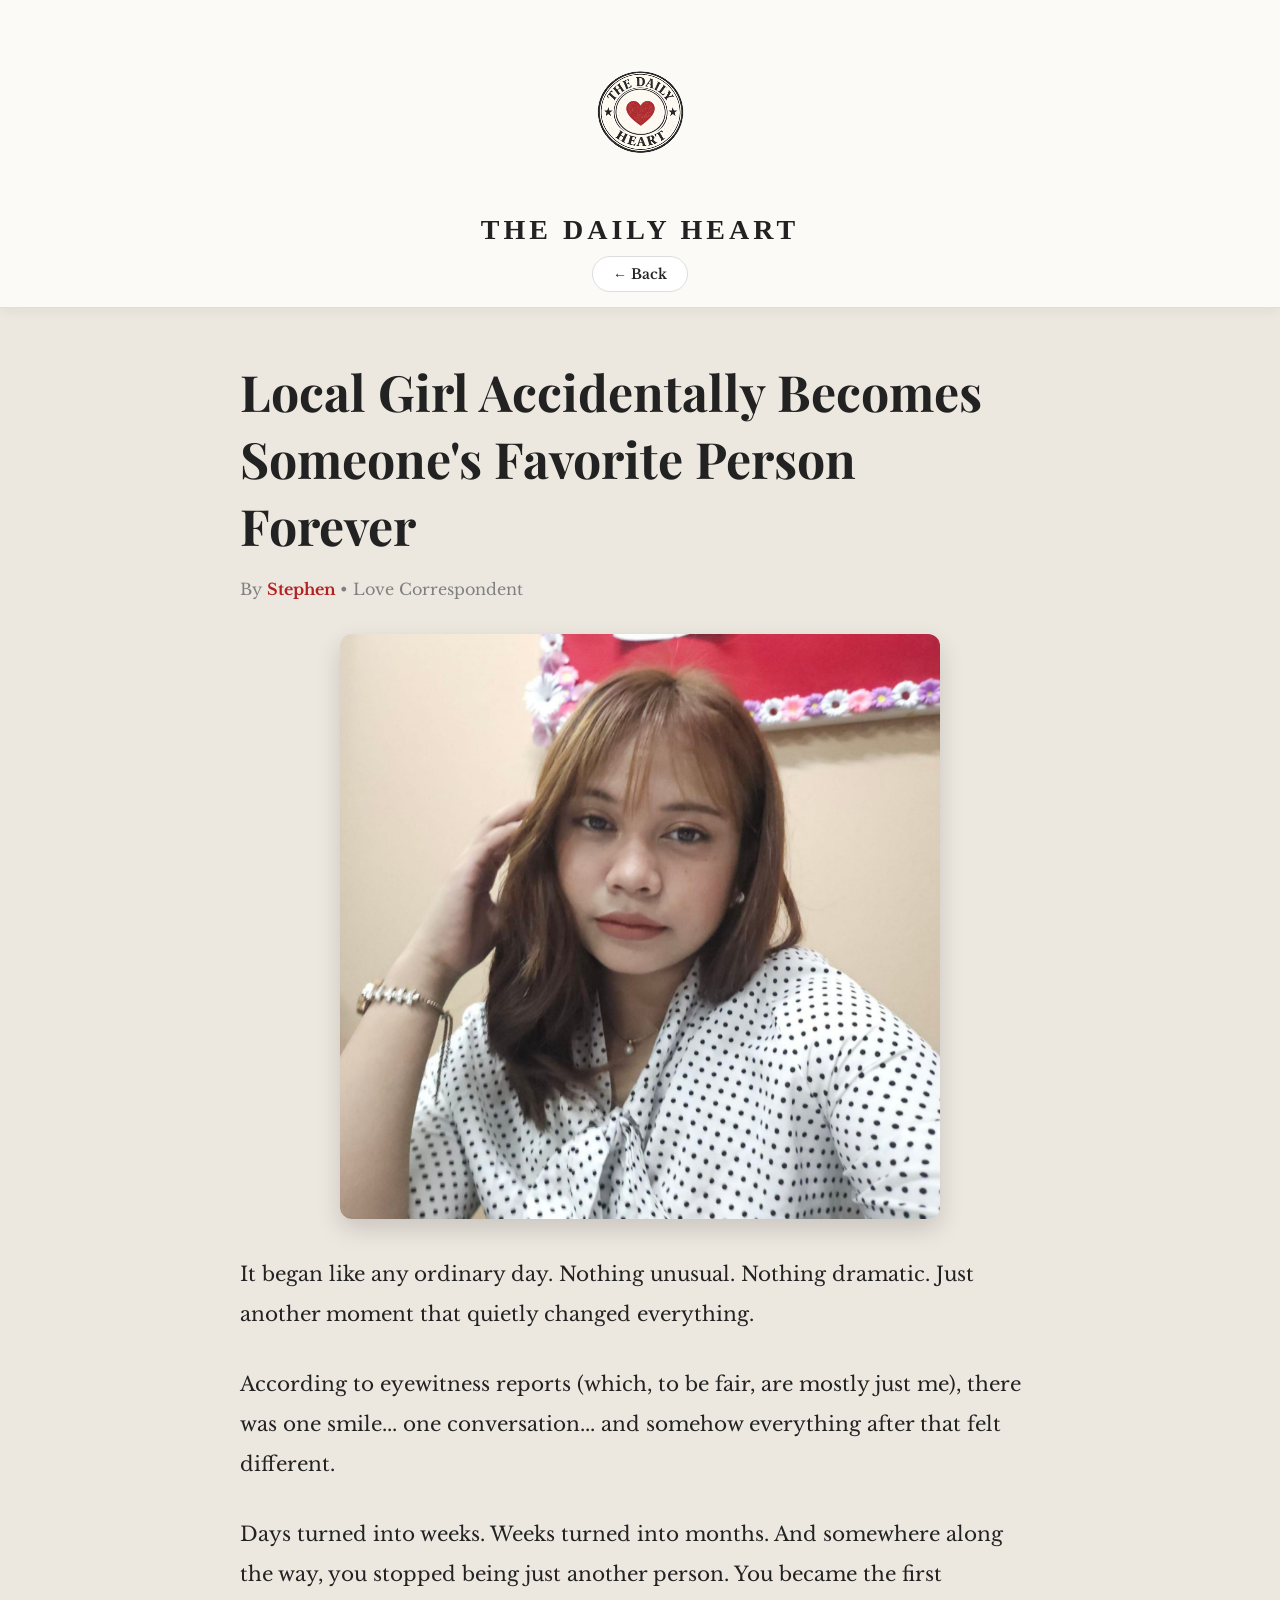
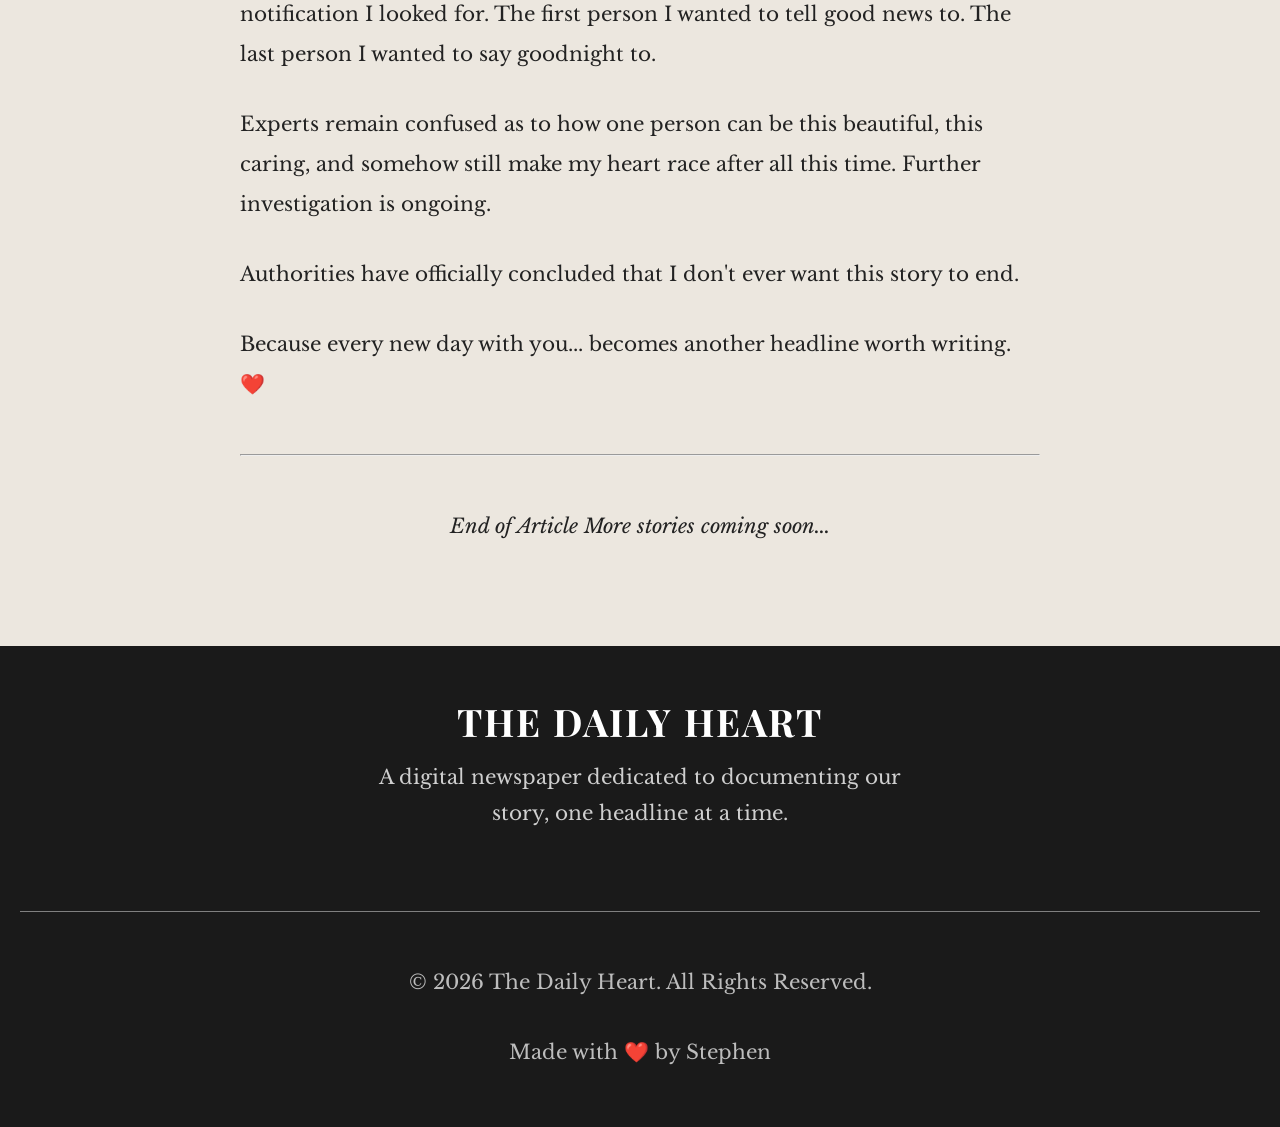
<file: article.html>
<!DOCTYPE html>
<html lang="en">
<head>

<meta charset="UTF-8">

<title>Breaking News</title>

<link rel="stylesheet" href="css/style.css">

<link href="https://fonts.googleapis.com/css2?family=Playfair+Display:wght@700;900&family=Libre+Baskerville&display=swap" rel="stylesheet">

</head>

<body class="article-page">

<header class="article-header">

    <a href="index.html" class="article-logo">
        <img src="images/logo.png" alt="The Daily Heart Logo">
    </a>

    <h1 class="site-title">THE DAILY HEART</h1>

    <a href="index.html" class="back-btn">
        ← Back
    </a>

</header>

<article>

<h2>
Local Girl Accidentally Becomes
Someone's Favorite Person Forever
</h2>

<div class="meta">
    By
    <a href="https://www.facebook.com/stephengodwin.delacruz/" target="_blank" class="author-link">
        Stephen
    </a>
    • Love Correspondent
</div>

<img src="images/article.jpg">

<p>

It began like any ordinary day.

Nothing unusual.

Nothing dramatic.

Just another moment that quietly changed everything.

</p>

<p>

According to eyewitness reports
(which, to be fair, are mostly just me),

there was one smile...

one conversation...

and somehow everything after that felt different.

</p>

<p>

Days turned into weeks.

Weeks turned into months.

And somewhere along the way,

you stopped being just another person.

You became the first notification I looked for.

The first person I wanted to tell good news to.

The last person I wanted to say goodnight to.

</p>

<p>

Experts remain confused as to how one person can be this beautiful,
this caring,
and somehow still make my heart race after all this time.

Further investigation is ongoing.

</p>

<p>

Authorities have officially concluded that
I don't ever want this story to end.

</p>

<p>

Because every new day with you...

becomes another headline worth writing.

❤️

</p>

<hr>

<p class="ending">

End of Article

More stories coming soon...

</p>

</article>
<footer>

    <div class="footer-content">

        <div class="footer-left">

            <h2>THE DAILY HEART</h2>

            <p>
                A digital newspaper dedicated to documenting our story,
                one headline at a time.
            </p>

        </div>

    </div>

    <hr style="height:1px;border:none;background:gray;width:100%;">

    <div class="footer-bottom">

        <p>© 2026 The Daily Heart. All Rights Reserved.</p>

        <p>Made with ❤️ by Stephen</p>

    </div>

</footer>

</body>
</html>
</file>
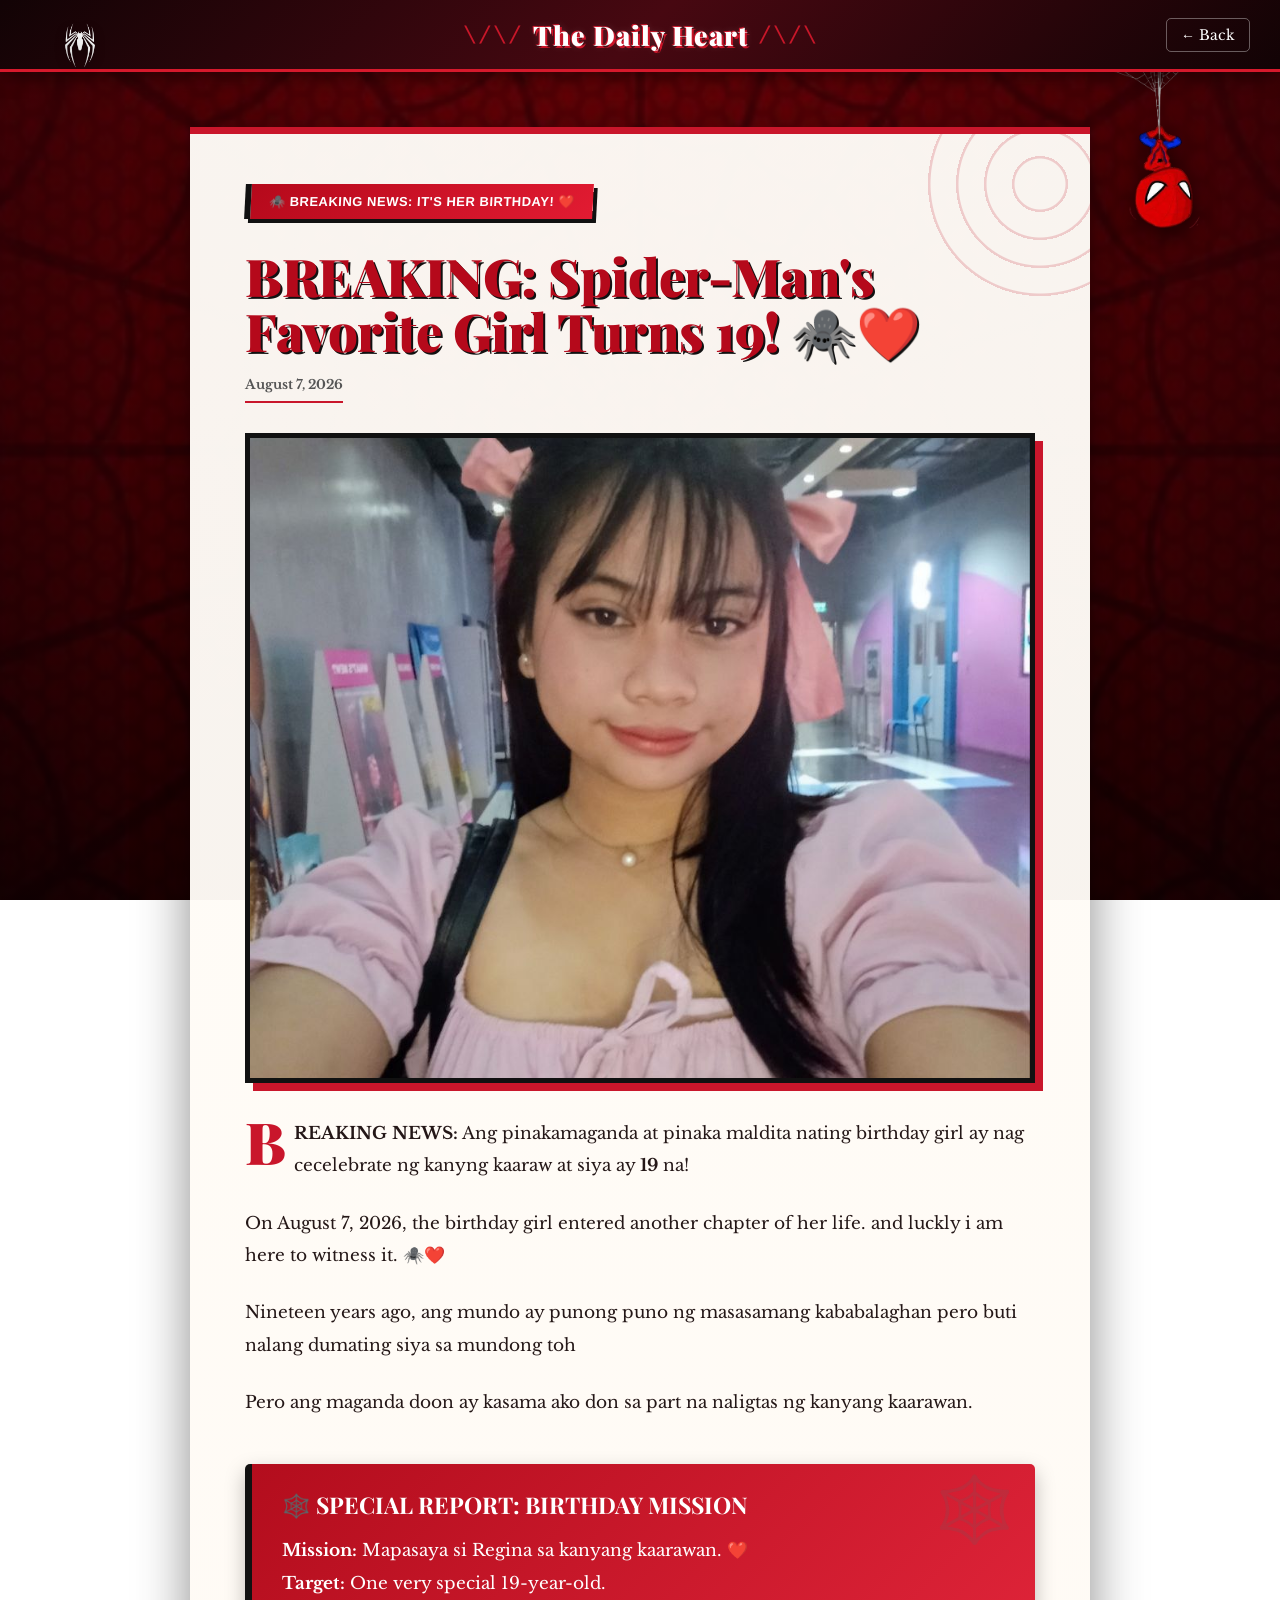
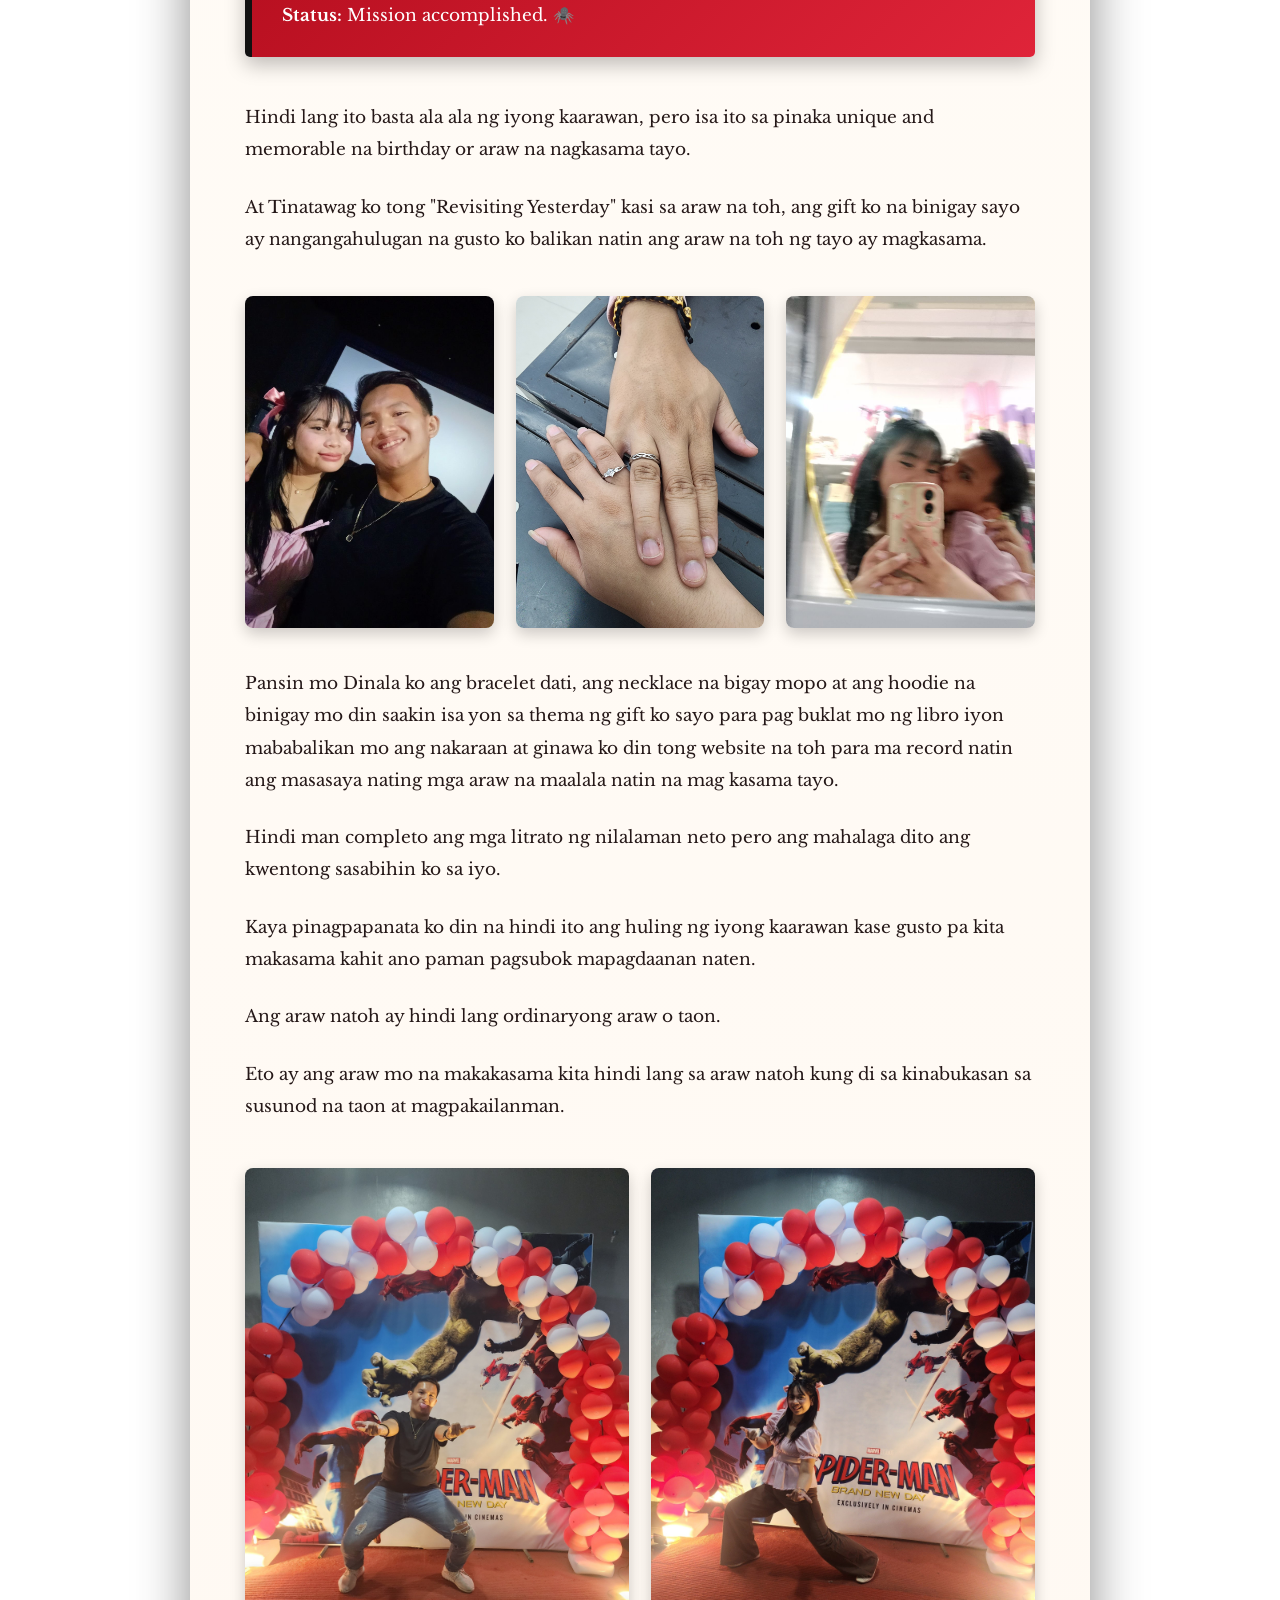
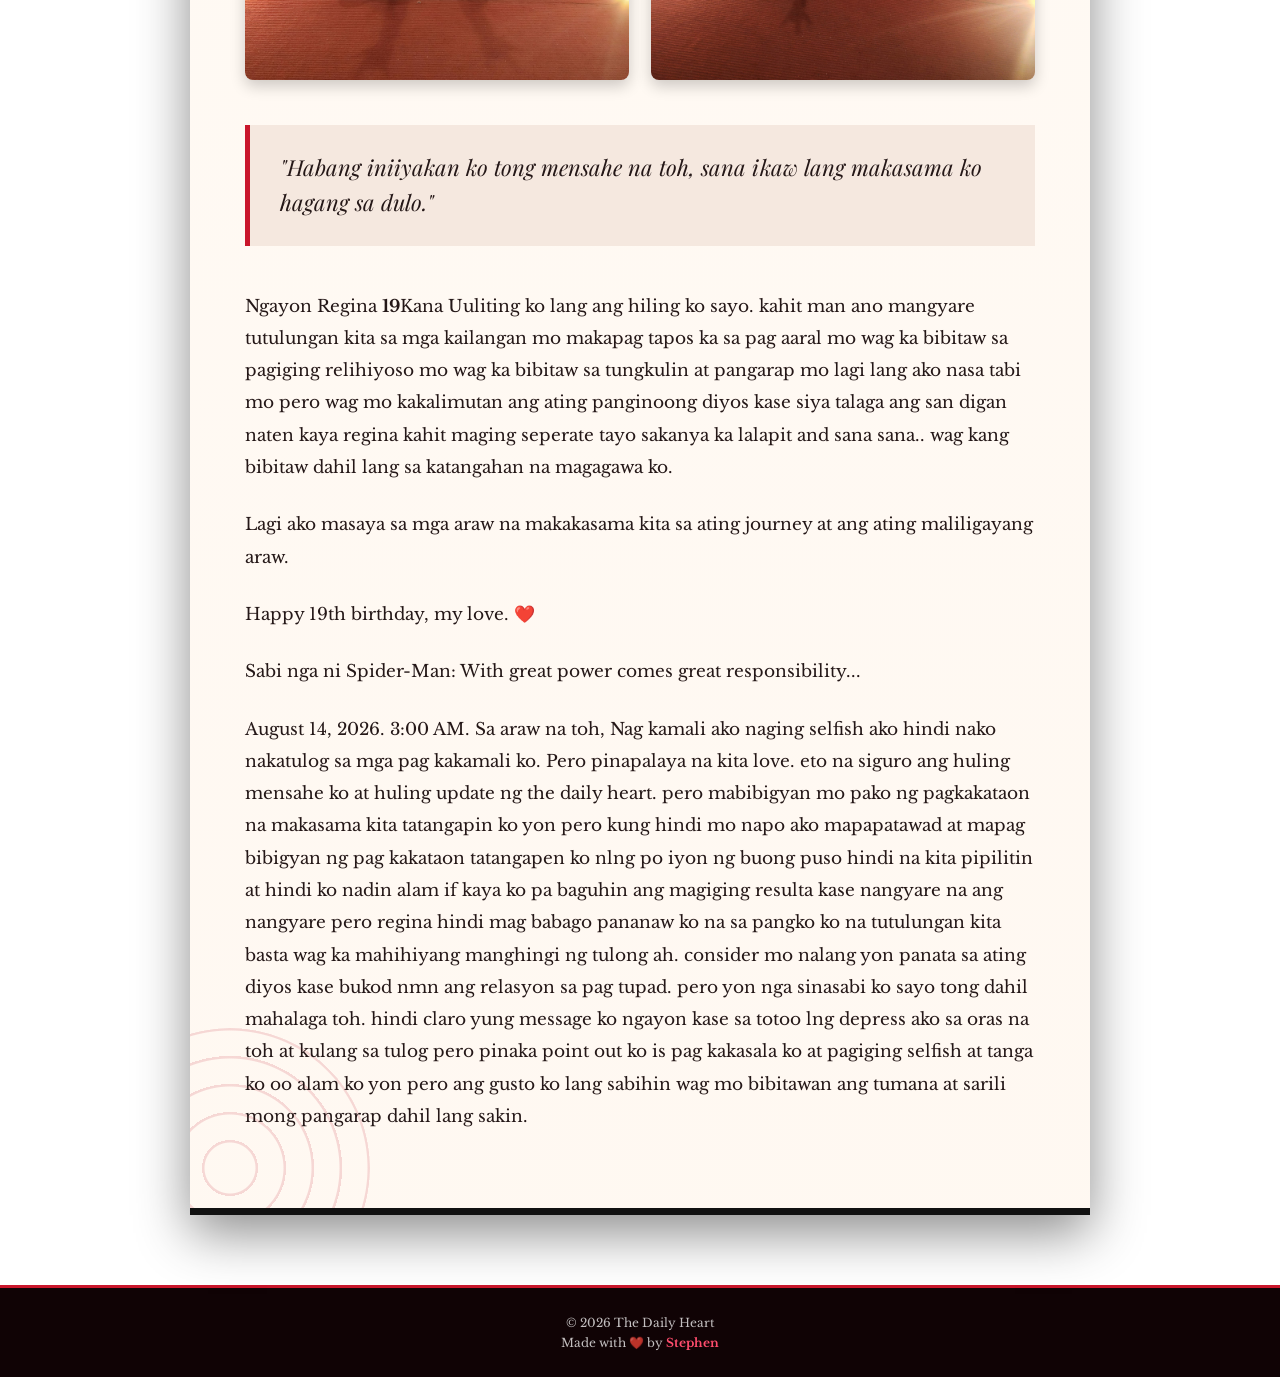
<file: birthday.html>
<!DOCTYPE html>
<html lang="en">

<head>

    <meta charset="UTF-8">
    <meta name="viewport" content="width=device-width, initial-scale=1.0">

    <title>Spider-Man's Favorite Girl Turns 19 | The Daily Heart</title>

    <link rel="stylesheet" href="css/birthday.css">

    <link href="https://fonts.googleapis.com/css2?family=Playfair+Display:wght@700;900&family=Libre+Baskerville&display=swap" rel="stylesheet">

    <link rel="icon" href="images/favicon.ico">

</head>


<body>


    <!-- =================================
         SPIDER-MAN HANGING DECORATION
    ================================== -->

    <div class="spiderman-hanging">
        <img src="images/spiderman-hanging.png" alt="">
    </div>


    <!-- =================================
         HEADER
    ================================== -->

    <header>

        <!-- Spider-Man Logo -->

        <a href="index.html" class="logo">
            <img src="images/spiderman-logo.png" alt="Spider-Man">
        </a>


        <!-- The Daily Heart -->

        <div class="site-title">

            <span class="web-decoration">╲ ╱ ╲ ╱</span>

            <h1>The Daily Heart</h1>

            <span class="web-decoration">╱ ╲ ╱ ╲</span>

        </div>


        <!-- Back Button -->

        <a href="index.html" class="back-btn">
            ← Back
        </a>

    </header>


    <!-- =================================
         MAIN ARTICLE
    ================================== -->

    <main>


        <!-- Category -->

        <div class="category birthday-special">

            🕷️ Breaking News: It's Her Birthday! ❤️

        </div>


        <!-- Headline -->

        <h2>

            BREAKING: Spider-Man's Favorite Girl Turns 19! 🕷️❤️

        </h2>


        <!-- Date -->

        <p class="meta">

            August 7, 2026

        </p>


        <!-- Hero Image -->

        <img
            src="images/birthday1.jpg"
            class="hero-image"
            alt="Birthday Girl"
        >


        <!-- =================================
             ARTICLE CONTENT
        ================================== -->

        <article>


            <p>

                <strong>BREAKING NEWS:</strong>
                Ang pinakamaganda at pinaka maldita nating birthday girl ay nag cecelebrate ng kanyng kaaraw at siya ay
                <strong>19</strong> na!

            </p>


            <p>

                On August 7, 2026, the birthday girl entered another chapter
                of her life. and luckly i am here to witness it. 🕷️❤️

            </p>


            <p>

                Nineteen years ago, ang mundo ay punong puno ng masasamang kababalaghan pero buti nalang dumating siya sa mundong toh

            </p>


            <p>

                Pero ang maganda doon ay kasama ako don sa part na naligtas ng kanyang kaarawan.

            </p>


            <!-- =================================
                 SPIDER-MAN MISSION
            ================================== -->

            <div class="spiderman-report">

                <h3>
                    🕸️ SPECIAL REPORT: BIRTHDAY MISSION
                </h3>

                <p>

                    <strong>Mission:</strong>
                    Mapasaya si Regina sa kanyang kaarawan. ❤️

                    <br>

                    <strong>Target:</strong>
                    One very special 19-year-old.

                    <br>

                    <strong>Status:</strong>
                    Mission accomplished. 🕷️

                </p>

            </div>


            <p>

                Hindi lang ito basta ala ala ng iyong kaarawan, pero isa ito sa pinaka unique 
                and memorable na birthday or araw na nagkasama tayo.

            </p>


            <p>

                At Tinatawag ko tong "Revisiting Yesterday" kasi sa araw na toh, ang gift ko na binigay sayo 
                ay nangangahulugan na gusto ko balikan natin ang araw na toh ng tayo ay magkasama.

            </p>


            <!-- =================================
                 FIRST 3 PHOTOS
            ================================== -->

            <div class="story-gallery">

                <img
                    src="images/birthday2.jpg"
                    alt="Birthday Memory"
                >

                <img
                    src="images/birthday3.jpg"
                    alt="Birthday Memory"
                >

                <img
                    src="images/birthday4.jpg"
                    alt="Birthday Memory"
                >

            </div>


            <p>

            Pansin mo Dinala ko ang bracelet dati, ang necklace na bigay mopo at ang hoodie na binigay mo din saakin isa yon sa 
            thema ng gift ko sayo para pag buklat mo ng libro iyon mababalikan mo ang nakaraan at ginawa ko din tong website na toh para ma
            record natin ang masasaya nating mga araw na maalala natin na mag kasama tayo.

            </p>


            <p>
            Hindi man completo ang mga litrato ng nilalaman neto pero ang mahalaga dito ang kwentong sasabihin ko 
            sa iyo.

            </p>


            <p>

                Kaya pinagpapanata ko din na hindi ito ang huling ng iyong kaarawan kase gusto pa kita makasama kahit ano 
                paman pagsubok mapagdaanan naten.

            </p>


            <p>

                Ang araw natoh ay hindi lang ordinaryong araw o taon.

            </p>


            <p>

                Eto ay ang araw mo na makakasama kita hindi lang sa araw natoh kung di sa kinabukasan
                sa susunod na taon at magpakailanman. 

            </p>


            <!-- =================================
                 SECOND 2 PHOTOS
            ================================== -->

            <div class="story-gallery-two">

                <img
                    src="images/birthday5.jpg"
                    alt="Birthday Memory"
                >

                <img
                    src="images/birthday6.jpg"
                    alt="Birthday Memory"
                >

            </div>


            <!-- =================================
                 QUOTE
            ================================== -->

            <blockquote>

                "Habang iniiyakan ko tong mensahe na toh, sana ikaw lang makasama ko hagang sa dulo."

            </blockquote>


            <p>

                Ngayon Regina <strong>19</strong>Kana Uuliting ko lang ang hiling ko sayo.
                kahit man ano mangyare tutulungan kita sa mga kailangan mo makapag tapos ka sa pag aaral mo
                wag ka bibitaw sa pagiging relihiyoso mo wag ka bibitaw sa tungkulin at pangarap mo lagi lang ako nasa tabi mo
                pero wag mo kakalimutan ang ating panginoong diyos kase siya talaga ang san digan naten
                kaya regina kahit maging seperate tayo sakanya ka lalapit and sana sana.. wag kang bibitaw dahil lang sa katangahan na magagawa ko.

            </p>


            <p>

            Lagi ako masaya sa mga araw na makakasama kita sa ating journey at ang ating maliligayang araw.
            </p>


            <p>

                Happy 19th birthday, my love. ❤️

            </p>


            <p>

              Sabi nga ni Spider-Man: With great power comes great responsibility...

            </p>


            <p>
            August 14, 2026. 3:00 AM. Sa araw na toh, Nag kamali ako naging selfish ako hindi nako nakatulog sa mga pag kakamali ko.
            Pero pinapalaya na kita love. eto na siguro ang huling mensahe ko at huling update ng the daily heart. pero mabibigyan mo pako ng 
            pagkakataon na makasama kita tatangapin ko yon pero kung hindi mo napo ako mapapatawad at mapag bibigyan ng pag kakataon
            tatangapen ko nlng po iyon ng buong puso hindi na kita pipilitin at hindi ko nadin alam if kaya ko pa baguhin ang magiging resulta kase
            nangyare na ang nangyare pero regina hindi mag babago pananaw ko na sa pangko ko na tutulungan kita basta wag ka mahihiyang 
            manghingi ng tulong ah. consider mo nalang yon panata sa ating diyos kase bukod nmn ang relasyon sa pag tupad.
            pero yon nga sinasabi ko sayo tong dahil mahalaga toh. hindi claro yung message ko ngayon kase sa totoo lng depress ako sa oras na toh 
            at kulang sa tulog pero pinaka point out ko is pag kakasala ko at pagiging selfish at tanga ko oo alam ko yon 
            pero ang gusto ko lang sabihin wag mo bibitawan ang tumana at sarili mong pangarap dahil lang sakin.
            

            </p>


        </article>

    </main>


    <!-- =================================
         FOOTER
    ================================== -->

<footer>

    <p>
        © 2026 The Daily Heart
    </p>

    <p>
        Made with ❤️ by
        <a href="https://www.facebook.com/stephengodwin.delacruz/" target="_blank" rel="noopener noreferrer">
            Stephen
        </a>
    </p>

</footer>


</body>

</html>
</file>
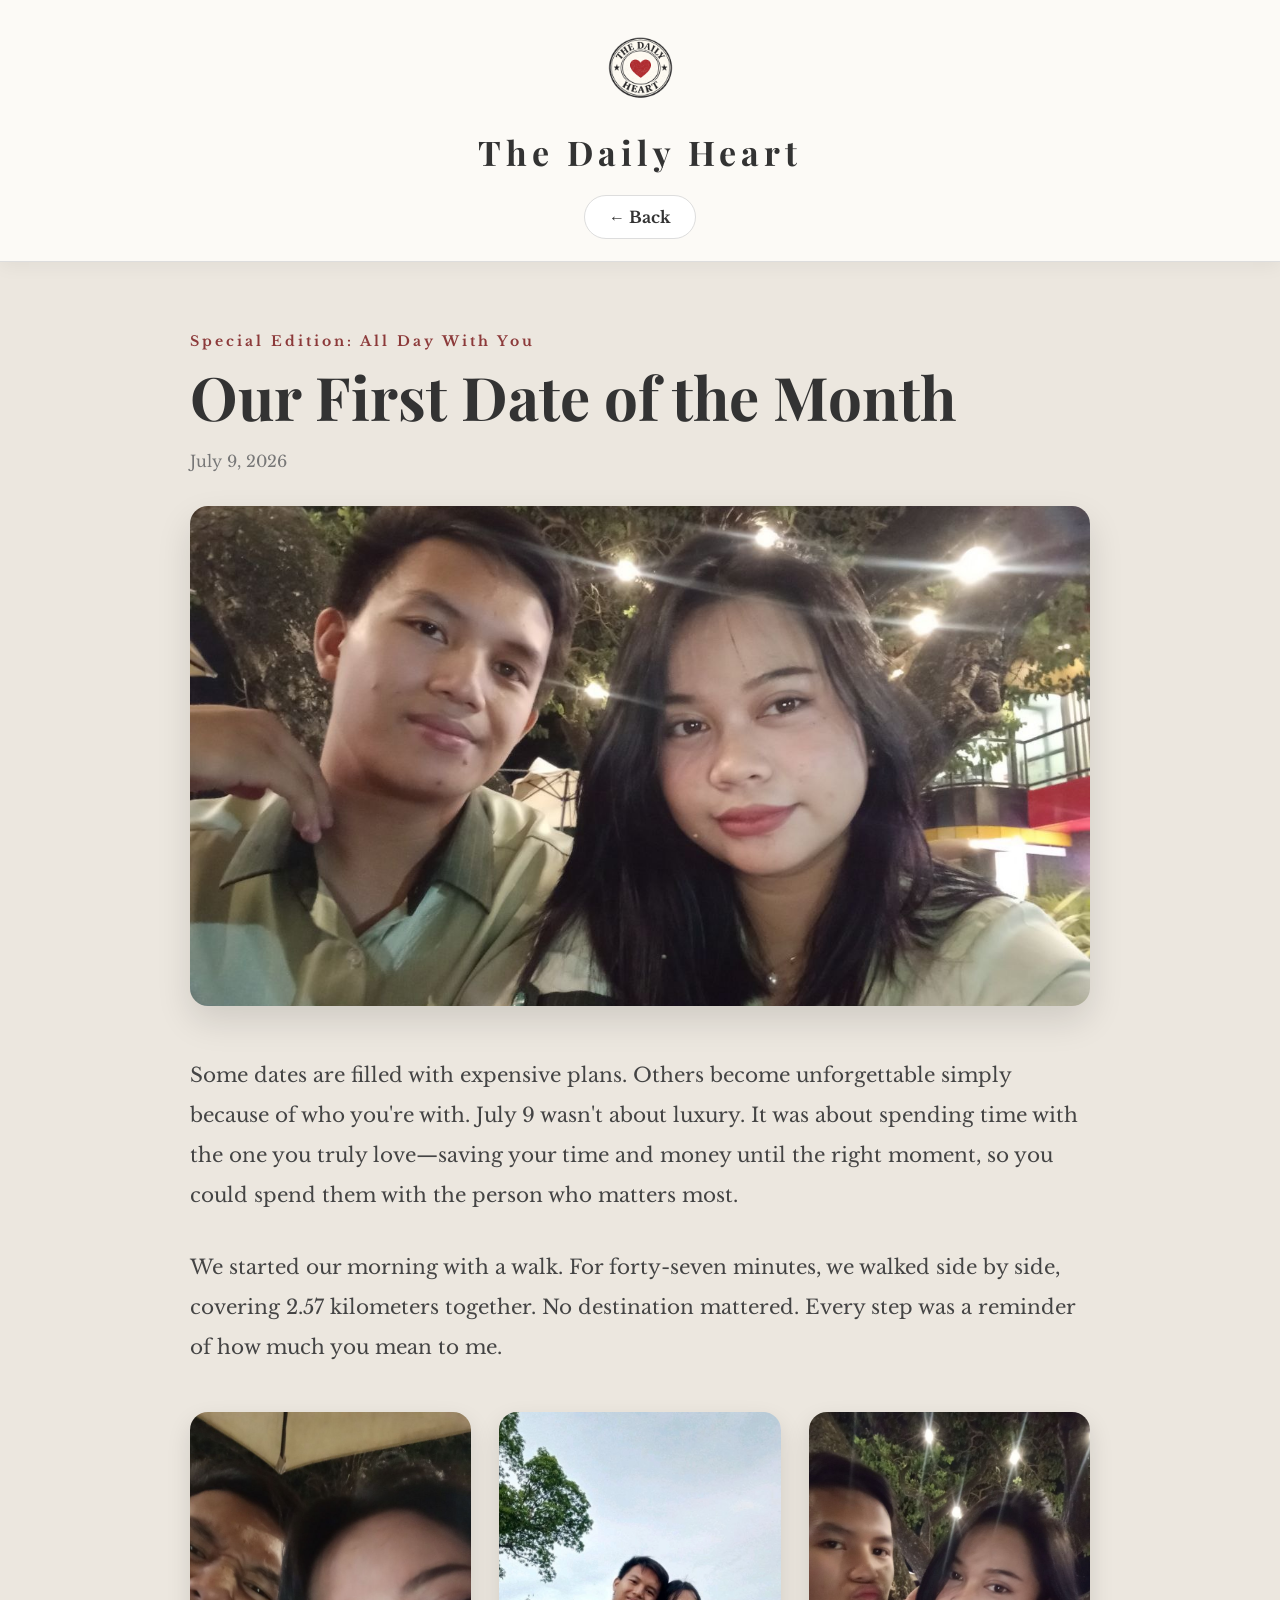
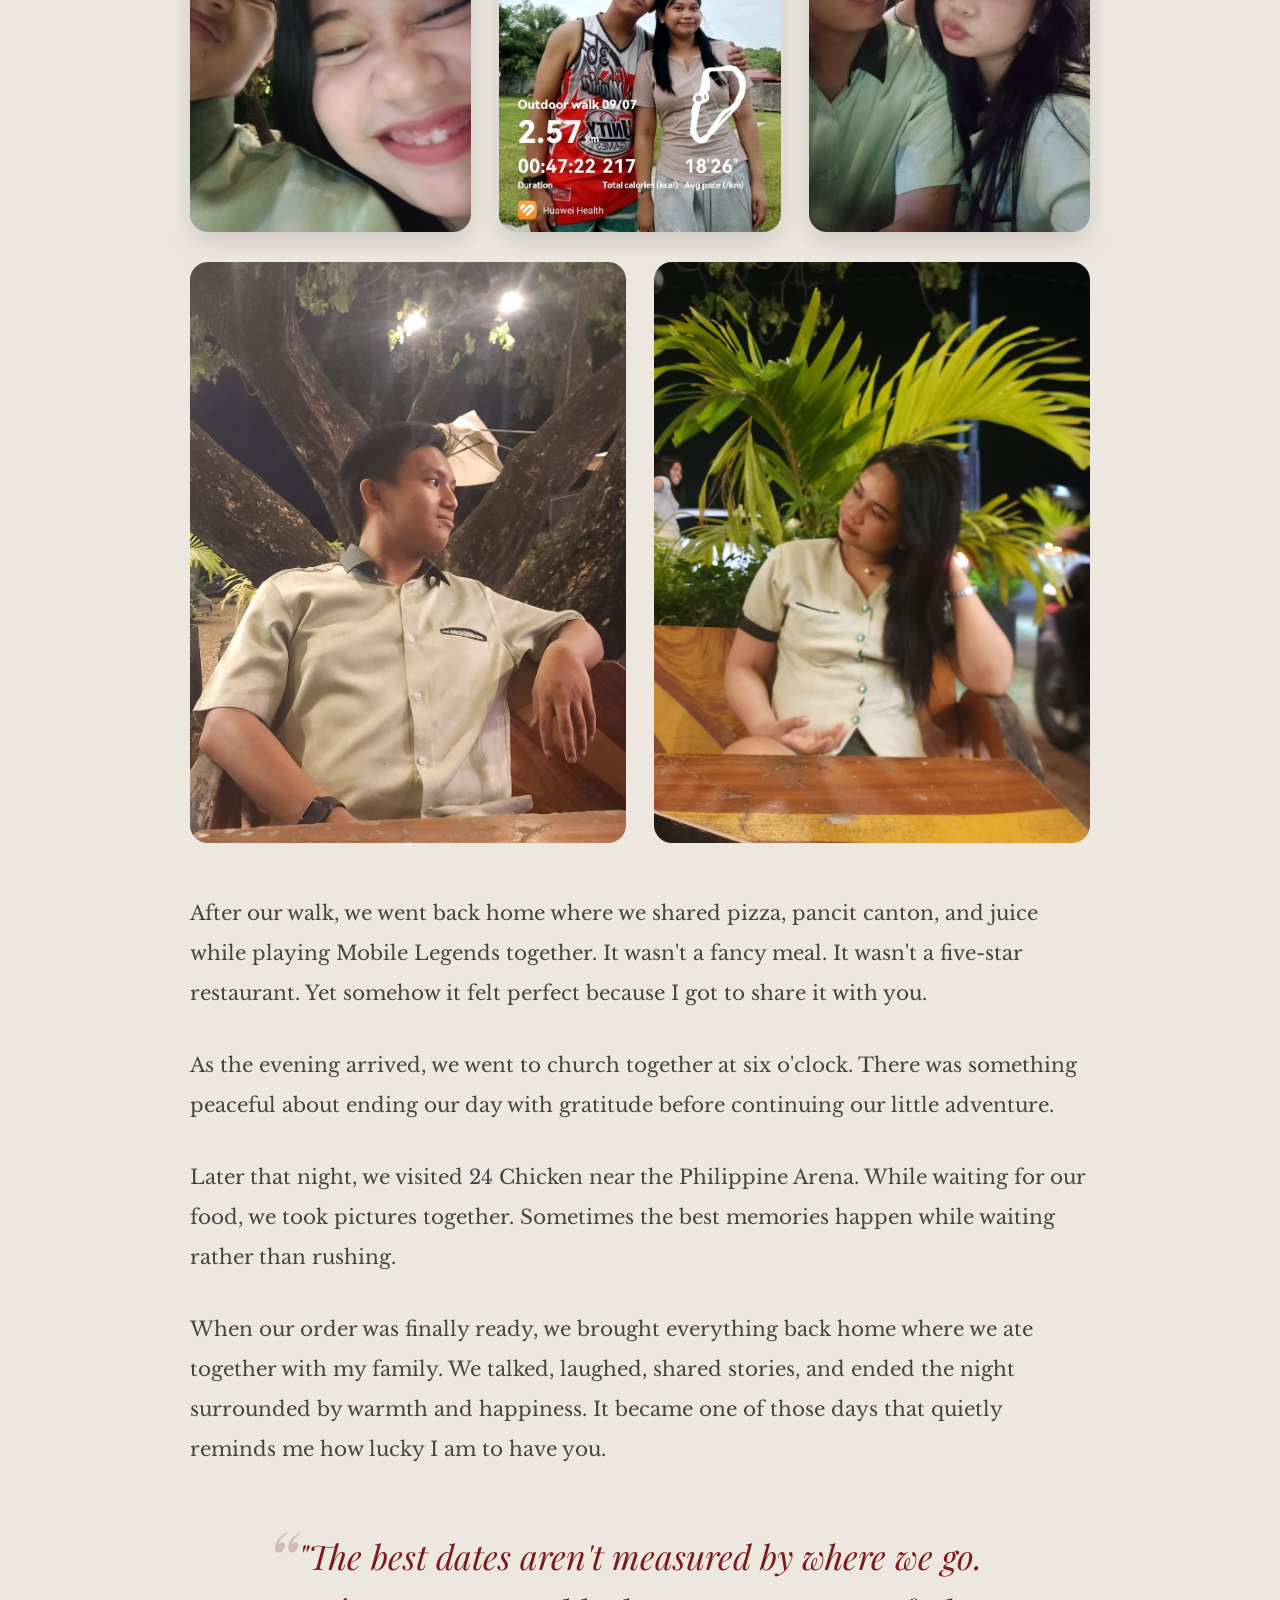
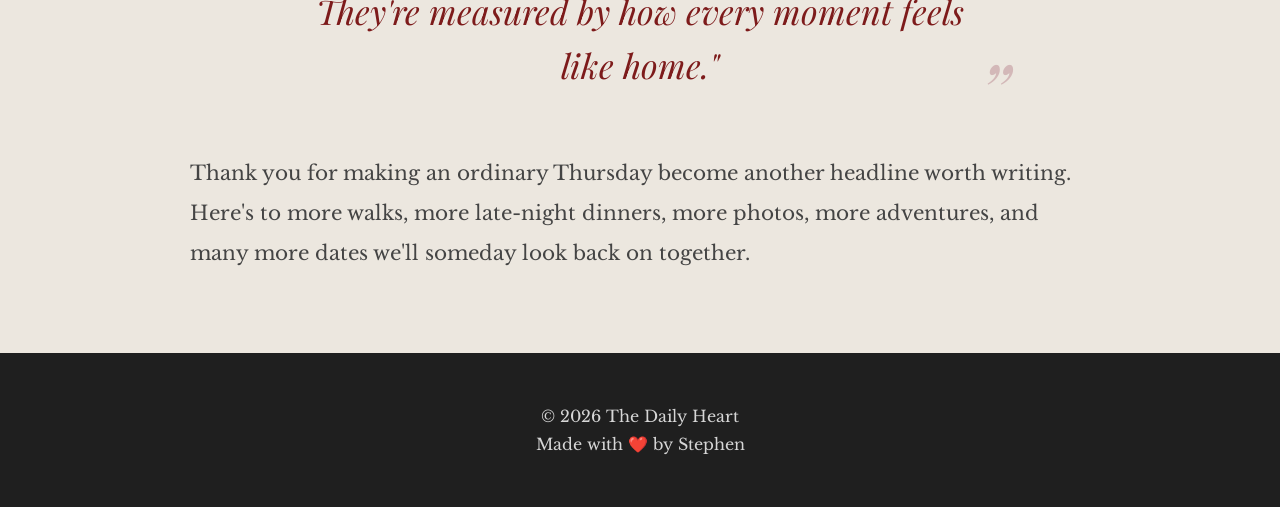
<file: date-article.html>
<!DOCTYPE html>
<html lang="en">
<head>

<meta charset="UTF-8">
<meta name="viewport" content="width=device-width, initial-scale=1.0">

<title>Our First Date of the Month | The Daily Heart</title>

<link rel="stylesheet" href="css/date-article.css">

<link href="https://fonts.googleapis.com/css2?family=Playfair+Display:wght@700;900&family=Libre+Baskerville&display=swap" rel="stylesheet">

<link rel="icon" href="images/favicon.ico">

</head>

<body>

<header>

<a href="index.html" class="logo">
<img src="images/logo.png" alt="">
</a>

<h1>The Daily Heart</h1>

<a href="index.html" class="back-btn">
← Back
</a>

</header>

<main>

<div class="category">

Special Edition: All Day With You

</div>

<h2>

Our First Date of the Month

</h2>

<p class="meta">

July 9, 2026

</p>

<!-- Hero Image -->

<img src="images/date1.jpg" class="hero-image">

<article>

<p>

Some dates are filled with expensive plans.

Others become unforgettable simply because of who you're with.

July 9 wasn't about luxury.

It was about spending time with the one you truly love—saving your time and money until the right moment, so you could spend them with the person who matters most.
</p>

<p>

We started our morning with a walk.

For forty-seven minutes, we walked side by side, covering 2.57 kilometers together.

No destination mattered.

Every step was a reminder of how much you mean to me.

</p>

<!-- Gallery -->

<div class="story-gallery">

<img src="images/date2.jpg">

<img src="images/date3.jpg">

<img src="images/date4.jpg">

</div>

<!-- Second Gallery -->
<div class="story-gallery-two">

    <img src="images/date5.jpg" alt="">
    <img src="images/date6.jpg" alt="">

</div>
<p>

After our walk, we went back home where we shared pizza, pancit canton, and juice while playing Mobile Legends together.

It wasn't a fancy meal.

It wasn't a five-star restaurant.

Yet somehow it felt perfect because I got to share it with you.

</p>

<p>

As the evening arrived, we went to church together at six o'clock.

There was something peaceful about ending our day with gratitude before continuing our little adventure.

</p>

<p>

Later that night, we visited 24 Chicken near the Philippine Arena.

While waiting for our food, we took pictures together.

Sometimes the best memories happen while waiting rather than rushing.

</p>

<p>

When our order was finally ready, we brought everything back home where we ate together with my family.

We talked, laughed, shared stories, and ended the night surrounded by warmth and happiness.

It became one of those days that quietly reminds me how lucky I am to have you.

</p>

<blockquote>

"The best dates aren't measured by where we go.

They're measured by how every moment feels like home."

</blockquote>

<p>

Thank you for making an ordinary Thursday become another headline worth writing.

Here's to more walks, more late-night dinners, more photos, more adventures, and many more dates we'll someday look back on together.

</p>

</article>

</main>

<footer>

<p>

© 2026 The Daily Heart

</p>

<p>

Made with ❤️ by Stephen

</p>

</footer>

</body>

</html>
</file>
<file: css/style.css>
/* =========================
   RESET
========================= */

*{
    margin:0;
    padding:0;
    box-sizing:border-box;
}

/* =========================
   BODY
========================= */

body{
    background:#ece7df;
    font-family:'Libre Baskerville', serif;
    color:#222;
}

/* =========================
   HEADER
========================= */

header{
    background:#fcfaf6;
    padding:25px 20px 20px;
    text-align:center;
    box-shadow:0 4px 18px rgba(0,0,0,.05);
    border-bottom:1px solid #e8e1d9;
}

.site-title{
    font-family:'Cormorant Garamond', serif;
    font-size:34px;
    font-weight:700;
    letter-spacing:6px;
    text-transform:uppercase;
    margin-bottom:18px;
}

/* =========================
   LOGO
========================= */

.logo img{
    width:120px;
    height:120px;
    object-fit:contain;
    display:block;
    margin:0 auto 4px;
    transition:.3s;
}

.logo img:hover{
    transform:scale(1.05);
}

.article-logo{
    display:inline-flex;
    justify-content:center;
    align-items:center;

    padding:0;
    margin:0;
}

.article-logo img{
    width:129px !important;
    height:auto;
    display:block;
    margin:0 auto 2px;
    object-fit:contain;

    background:transparent !important;
    border:none !important;
    box-shadow:none !important;
}

.article-logo:hover img{
    transform:scale(1.05);
}
/* =========================
   NAVIGATION
========================= */

nav{
    display:flex;
    justify-content:center;
    gap:16px;
    flex-wrap:wrap;
}

nav a{
    text-decoration:none;
    color:#2b2b2b;
    background:#fff;
    padding:11px 24px;
    border-radius:50px;
    border:1px solid #d8d8d8;
    font-size:14px;
    font-weight:600;
    letter-spacing:.8px;
    transition:.3s;
    box-shadow:0 2px 10px rgba(0,0,0,.05);
}

nav a:hover{
    background:#b22222;
    color:#fff;
    border-color:#b22222;
    transform:translateY(-2px);
    box-shadow:0 8px 18px rgba(178,34,34,.25);
}

/* =========================
   FEATURED
========================= */

.featured{
    width:min(1100px,92%);
    margin:45px auto;
    padding:25px;
    background:#f8f4ec;
    border:1px solid #d8d1c6;
    border-radius:14px;
    text-align:center;
}

.featured h2{
    font-family:'Cormorant Garamond', serif;
    font-size:34px;
    letter-spacing:4px;
    color:#7a1c1c;
    margin-bottom:20px;
    position:relative;
}

.featured h2::before,
.featured h2::after{
    content:"";
    position:absolute;
    top:50%;
    width:120px;
    height:1px;
    background:#b9b0a5;
}

.featured h2::before{
    left:18%;
}

.featured h2::after{
    right:18%;
}

.featured a{
    display:block;
    overflow:hidden;
    border-radius:12px;
    box-shadow:0 8px 20px rgba(255,4,175,.1);
}

.featured img{
    width:100%;
    display:block;
    transition:.4s;
}

.featured img:hover{
    transform:scale(1.03);
    filter:brightness(.92);
}

/* =========================
   BREAKING NEWS
========================= */

.breaking{
    background:#c30000;
    color:#fff;
    text-align:center;
    padding:14px;
    font-weight:bold;
    letter-spacing:3px;
}

.headline{
    width:min(1100px,92%);
    margin:60px auto;
    display:flex;
    gap:40px;
}

.headline img{
    width:50%;
    border:5px solid #fff;
}

.headline-text{
    display:flex;
    flex-direction:column;
    justify-content:center;
}

.category{
    color:#b00000;
    font-weight:bold;
    margin-bottom:20px;
}

.headline-text h2{
    font-family:'Playfair Display', serif;
    font-size:48px;
    margin-bottom:20px;
}

.headline-text p{
    line-height:1.8;
}

/* =========================
   BUTTONS
========================= */

.read-btn{
    display:inline-block;
    margin-top:30px;
    background:#111;
    color:#fff;
    padding:15px 30px;
    border-radius:6px;
    text-decoration:none;
    transition:.3s;
}

.read-btn:hover{
    background:#b22222;
}

.back-btn{
    display:inline-block;
    margin:0;
    padding:8px 20px;
    border-radius:30px;
    background:#fff;
    color:#222;
    border:1px solid #ddd;
    text-decoration:none;
    font-size:14px;
    font-weight:600;
    transition:.3s;
}

.back-btn:hover{
    background:#b22222;
    color:#fff;
    border-color:#b22222;
}

/* =========================
   ARTICLE
========================= */

.article-header{
    background:#fcfaf6;
    text-align:center;
    padding:15px 20px;
    border-bottom:1px solid #ddd;
    box-shadow:0 3px 12px rgba(0,0,0,.05);
}

.article-header .site-title{
    font-family:'Cormorant Garamond', serif;
    font-size:28px;
    letter-spacing:4px;
    margin:0 0 10px;
}

.article-page article{
    width:min(800px,92%);
    margin:50px auto;
}

.article-page h2{
    font-family:'Playfair Display', serif;
    font-size:50px;
    margin-bottom:20px;
}

.meta{
    color:gray;
    margin-bottom:25px;
}

.author-link{
    color:#b22222;
    font-weight:bold;
    text-decoration:none;
}

.author-link:hover{
    text-decoration:underline;
}

.article-page img{
    width:75%;
    max-width:650px;
    display:block;
    margin:35px auto;
    border-radius:12px;
    box-shadow:0 10px 25px rgba(0,0,0,.15);
}

.article-page p{
    font-size:20px;
    line-height:2;
    margin-bottom:30px;
}

hr{
    margin:50px 0;
}

.ending{
    text-align:center;
    font-style:italic;
}

/* =========================
   FOOTER
========================= */

footer{
    margin-top:100px;
    background:#1a1a1a;
    color:#fff;
    text-align:center;
    padding:50px 20px 25px;
}

.footer-content{
    max-width:900px;
    margin:0 auto;
    display:flex;
    flex-direction:column;
    align-items:center;
    text-align:center;
}

.footer-left h2{
    font-family:'Playfair Display', serif;
    font-size:38px;
    letter-spacing:2px;
    margin-bottom:12px;
}

.footer-left p{
    max-width:550px;
    color:#cfcfcf;
    line-height:1.8;
    margin-bottom:30px;
}

.footer-bottom{
    max-width:900px;
    margin:0 auto;
    color:#bdbdbd;
    font-size:14px;
    line-height:1.8;
}
/*====================================
        SNAPSHOTS
====================================*/

.snapshots{
    width:min(1150px,95%);
    margin:90px auto;
    padding:40px 35px;

    background:#e4ddd2;

    border:1px solid #d4c8b8;
    border-radius:20px;

    box-shadow:0 12px 30px rgba(0,0,0,.08);
}

/*====================================
            TITLE
====================================*/

.snapshots-header{
    margin-bottom:30px;
}

.snapshots-header h2{

    font-family:'Playfair Display', serif;
    font-size:26px;
    font-weight:900;
    letter-spacing:3px;

    color:#4f4338;

    text-transform:uppercase;

}

/*====================================
        CAROUSEL
====================================*/

.carousel{

    display:flex;
    justify-content:center;
    align-items:center;
    gap:18px;

}

/*====================================
            BUTTONS
====================================*/

.nav-btn{

    width:52px;
    height:52px;

    border:none;
    border-radius:50%;

    background:#f7f2ea;
    color:#555;

    font-size:24px;

    cursor:pointer;

    transition:
        background .3s,
        color .3s,
        transform .25s,
        box-shadow .3s;

    box-shadow:0 6px 15px rgba(0,0,0,.10);

}

.nav-btn:hover{

    background:#4f4338;

    color:#fff;

    transform:translateY(-2px);

    box-shadow:0 12px 22px rgba(0,0,0,.18);

}

/*====================================
            IMAGES
====================================*/

.carousel-track{

    display:flex;
    align-items:center;
    justify-content:center;

}

/* Side */

.side-image{

    width:200px;
    height:180px;

    object-fit:cover;

    border-radius:12px;

    opacity:.35;

    transform:scale(.88);

    filter:brightness(.8);

    transition:
        transform .45s ease,
        opacity .45s ease,
        filter .45s ease;

}

/* Center */

.main-image{

    width:600px;
    height:400px;

    object-fit:cover;

    border-radius:14px;

    margin:0 -10px;

    z-index:5;

    box-shadow:0 18px 35px rgba(0,0,0,.20);

    transition:
        transform .45s ease,
        opacity .45s ease,
        filter .45s ease;

}

/*====================================
            DOTS
====================================*/

.dots{

    margin-top:28px;

    text-align:center;

}

.dot{

    width:10px;
    height:10px;

    display:inline-block;

    margin:0 5px;

    border-radius:50%;

    background:#b5aa9c;

    transition:.3s;

}

.dot.active{

    background:#4f4338;

    transform:scale(1.2);

}

/*====================================
            CAPTION
====================================*/

.caption{

    width:min(700px,90%);

    margin:30px auto 0;

    text-align:center;

}

.caption h3{

    font-family:'Playfair Display', serif;

    font-size:28px;

    font-weight:700;

    color:#ffffff;

    margin-bottom:12px;

}

.caption p{

    font-family:'Libre Baskerville', serif;

    font-size:17px;

    line-height:1.8;

    color:#ffffff;

}

/*====================================
        RESPONSIVE
====================================*/

@media(max-width:900px){

    .main-image{

        width:320px;
        height:420px;

    }

    .side-image{

        width:120px;
        height:180px;

    }

}

@media(max-width:768px){

    .side-image{

        display:none;

    }

    .main-image{

        width:100%;
        max-width:320px;
        height:420px;

    }

    .carousel{

        gap:12px;

    }

 .main-image,
.side-image{

    transition:
        opacity .35s ease,
        transform .35s ease;

}

}

/*====================================
        MINI ARTICLE
====================================*/

.mini-news{

    width:min(1100px,92%);

    margin:45px auto;

    display:flex;

    gap:28px;

    align-items:center;

    background:#f8f5ef;

    border:1px solid #d9d0c3;

    border-radius:15px;

    padding:22px;

    transition:.3s;

}

.mini-news:hover{

    transform:translateY(-3px);

    box-shadow:0 12px 25px rgba(0,0,0,.08);

}

.mini-news img{

    width:260px;

    height:170px;

    object-fit:cover;

    border-radius:12px;

    flex-shrink:0;

}

.mini-news-content{

    flex:1;

}

.mini-news .category{

    color:#9a3d3d;

    font-size:13px;

    letter-spacing:2px;

    font-weight:bold;

}

.mini-news h3{

    font-family:'Playfair Display', serif;

    font-size:30px;

    margin:12px 0;

    color:#222;

}

.mini-news p{

    color:#666;

    line-height:1.8;

    margin-bottom:18px;

}

.mini-btn{

    display:inline-block;

    padding:10px 22px;

    background:#4f4338;

    color:white;

    text-decoration:none;

    border-radius:40px;

    transition:.3s;

}

.mini-btn:hover{

    background:#6a5848;
}

/* =========================================
   BIRTHDAY ARTICLE
========================================= */
.birthday-news {
    position: relative;

    width: calc(100% - 230px);
    max-width: 1535px;

    margin: 30px auto;

    background: #f9f6f0;

    border: 2px solid #cfc5b8;
    border-left: 6px solid #c9162b;

    border-radius: 10px;

    box-sizing: border-box;

    overflow: hidden;

    box-shadow:
        0 6px 18px rgba(0, 0, 0, 0.10);
}
/* Subtle web detail */

.birthday-news::after {

    content: "";

    position: absolute;

    right: -70px;
    top: -70px;

    width: 180px;
    height: 180px;

    border-radius: 50%;

    background:
        repeating-radial-gradient(
            circle,
            transparent 0 20px,
            rgba(201, 22, 43, 0.08) 21px 22px
        );

    pointer-events: none;
}


/* =========================================
   CONTENT
========================================= */

.birthday-news-content {

    position: relative;

    z-index: 2;

    padding: 28px 32px;
}


/* Small category */

.birthday-label {

    display: inline-block;

    margin-bottom: 8px;

    color: #b51a2d;

    font-family: 'Libre Baskerville', serif;

    font-size: 13px;

    font-weight: bold;

    letter-spacing: 1px;

    text-transform: uppercase;
}


/* Headline */

.birthday-news h3 {

    margin: 5px 0 6px;

    color: #1c1a18;

    font-family: 'Playfair Display', serif;

    font-size: clamp(25px, 4vw, 38px);

    line-height: 1.15;

    font-weight: 900;
}


/* Date */

.birthday-date {

    margin: 0 0 18px;

    color: #777;

    font-size: 12px;
}


/* Description */

.birthday-news-content > p:not(.birthday-date) {

    max-width: 700px;

    margin-bottom: 20px;

    color: #555;

    font-family: 'Libre Baskerville', serif;

    font-size: 14px;

    line-height: 1.7;
}


/* Button */

.birthday-btn {

    display: inline-block;

    padding: 9px 15px;

    color: #ffffff;

    background: #c9162b;

    border-radius: 4px;

    text-decoration: none;

    font-size: 13px;

    font-weight: bold;

    transition: 0.2s ease;
}


.birthday-btn:hover {

    background: #a90f21;

    transform: translateY(-1px);
}
</file>
<file: css/birthday.css>
/* =========================================
   THE DAILY HEART
   SPIDER-MAN BIRTHDAY ARTICLE
========================================= */

* {
    box-sizing: border-box;
}

html {
    scroll-behavior: smooth;
}

body {
    margin: 0;

    font-family: 'Libre Baskerville', serif;

    color: #241717;

    background:
        linear-gradient(
            rgba(65, 0, 8, 0.55),
            rgba(10, 0, 2, 0.75)
        ),
        url("../images/spiderman-suit-bg.jpg");

    background-size: cover;
    background-position: center;
    background-attachment: fixed;

    min-height: 100vh;
}


/* =========================================
   SPIDER-MAN TOP BAR
========================================= */

header {
    height: 72px;

    position: relative;

    display: flex;
    align-items: center;

    padding: 0 30px;

    background:
        linear-gradient(
            135deg,
            #120305,
            #470811,
            #120305
        );

    border-bottom: 3px solid #d7192c;

    box-shadow:
        0 5px 18px rgba(0, 0, 0, 0.45);

    z-index: 20;
}


/* =========================================
   LEFT SPIDER-MAN LOGO
========================================= */

.logo {
    position: absolute;

    left: 30px;
    top: 50%;

    transform: translateY(-50%);

    display: flex;
    align-items: center;

    text-decoration: none;
}


.logo img {
    width: 100px;
    height: 86px;

    object-fit: contain;

    display: block;

    filter:
        drop-shadow(
            0 3px 5px rgba(0,0,0,0.5)
        );
}


/* =========================================
   CENTER — THE DAILY HEART
========================================= */

.site-title {

    position: absolute;

    left: 50%;
    top: 50%;

    transform: translate(-50%, -50%);

    display: flex;

    align-items: center;
    justify-content: center;

    gap: 12px;

    white-space: nowrap;
}


/* Main title */

.site-title h1 {

    margin: 0;

    color: #ffffff;

    font-family: 'Playfair Display', serif;

    font-size: 27px;

    font-weight: 900;

    letter-spacing: 1px;

    line-height: 1;

    text-align: center;

    /* Spider-Man red outline/shadow */

    text-shadow:
        2px 2px 0 #c91428,
        -1px -1px 0 #c91428,
        0 0 8px rgba(255,255,255,0.15);
}


/* Webbing beside title */

.web-decoration {

    color: #d7192c;

    font-family: Arial, sans-serif;

    font-size: 15px;

    font-weight: bold;

    letter-spacing: 1px;

    opacity: 0.9;
}


/* =========================================
   RIGHT — BACK BUTTON
========================================= */

.back-btn {

    position: absolute;

    right: 30px;
    top: 50%;

    transform: translateY(-50%);

    display: flex;

    align-items: center;

    justify-content: center;

    color: white;

    text-decoration: none;

    font-family: 'Libre Baskerville', serif;

    font-size: 14px;

    line-height: 1;

    padding: 9px 14px;

    border: 1px solid rgba(255,255,255,0.35);

    border-radius: 5px;

    transition:
        background 0.2s ease,
        border-color 0.2s ease;
}


.back-btn:hover {

    background: #c9162c;

    border-color: #c9162c;
}
/* =========================================
   SPIDER-MAN HANGING DECORATION
========================================= */

.spiderman-hanging {

    position: absolute;

    top: 65px;

    right: 25px;

    width: 180px;

    z-index: 15;

    pointer-events: none;
}

.spiderman-hanging img {

    width: 100%;

    height: auto;

    display: block;

    filter:
        drop-shadow(
            0 8px 12px rgba(0,0,0,0.6)
        );
}


/* =========================================
   SPIDER-MAN MAIN ARTICLE
========================================= */

main {
    position: relative;

    width: min(900px, 92%);

    margin: 55px auto 70px;

    padding: 50px 55px;

    background:
        linear-gradient(
            rgba(255, 252, 247, 0.97),
            rgba(255, 248, 241, 0.97)
        );

    border-top: 7px solid #c9162b;

    border-bottom: 7px solid #111;

    box-shadow:
        0 18px 50px rgba(0, 0, 0, 0.45);

    overflow: hidden;
}

/* =========================================
   COMIC BOOK WEB EFFECT
========================================= */

main::before {
    content: "";

    position: absolute;

    top: -80px;
    right: -80px;

    width: 260px;
    height: 260px;

    border-radius: 50%;

    background:
        repeating-radial-gradient(
            circle,
            transparent 0 25px,
            rgba(190, 15, 35, 0.18) 26px 28px
        );

    pointer-events: none;

    z-index: 0;
}


main::after {
    content: "";

    position: absolute;

    bottom: -100px;
    left: -100px;

    width: 280px;
    height: 280px;

    border-radius: 50%;

    background:
        repeating-radial-gradient(
            circle,
            transparent 0 25px,
            rgba(190, 15, 35, 0.14) 26px 28px
        );

    pointer-events: none;

    z-index: 0;
}

main > * {
    position: relative;

    z-index: 2;
}

/* =========================================
   BREAKING NEWS
========================================= */

.category {
    display: inline-flex;

    align-items: center;

    padding: 10px 18px;

    margin-bottom: 20px;

    color: white;

    background:
        linear-gradient(
            135deg,
            #b5091b,
            #e21b32
        );

    font-family: Arial, sans-serif;

    font-size: 13px;

    font-weight: 900;

    letter-spacing: 0.5px;

    text-transform: uppercase;

    border-left: 6px solid #111;

    box-shadow:
        4px 4px 0 #111;

    transform: skew(-3deg);
}

/* =========================================
   COMIC BOOK HEADLINE
========================================= */

main h2 {

    margin: 10px 0 15px;

    font-family: 'Playfair Display', serif;

    font-size: clamp(34px, 5vw, 52px);

    font-weight: 900;

    line-height: 1.05;

    color: #b5091b;

    text-shadow:
        2px 2px 0 #111;

    letter-spacing: -0.5px;
}
/* Date */

.meta {

    display: inline-block;

    margin: 0 0 30px;

    padding-bottom: 8px;

    color: #555;

    font-size: 13px;

    font-weight: bold;

    border-bottom: 2px solid #c9162b;
}

/* =========================================
   HERO IMAGE
========================================= */

.hero-image {

    width: 100%;

    display: block;

    max-height: 650px;

    object-fit: cover;

    margin-bottom: 35px;

    border: 5px solid #111;

    box-shadow:
        8px 8px 0 #c9162b;

    position: relative;
}

/* =========================================
   ARTICLE TEXT
========================================= */

article p {

    font-size: 17px;

    line-height: 1.9;

    margin: 0 0 25px;

    color: #241717;
}

article > p:first-child::first-letter {

    float: left;

    font-family: 'Playfair Display', serif;

    font-size: 58px;

    font-weight: 900;

    line-height: 0.8;

    padding-right: 8px;

    color: #c9162b;
}
/* =========================================
   SPIDER-MAN SPECIAL REPORT
========================================= */

.spiderman-report {

    position: relative;

    margin: 45px 0;

    padding: 25px 30px;

    color: white;

    background:
        linear-gradient(
            135deg,
            #b30d1d,
            #df2439
        );

    border-left: 7px solid #111;

    border-radius: 5px;

    overflow: hidden;

    box-shadow:
        0 8px 20px rgba(0,0,0,0.25);
}


.spiderman-report::after {

    content: "🕸️";

    position: absolute;

    right: 20px;

    top: 5px;

    font-size: 65px;

    opacity: 0.18;
}


.spiderman-report h3 {

    margin: 0 0 15px;

    font-family: 'Playfair Display', serif;

    font-size: 23px;
}


.spiderman-report p {

    margin: 0;

    color: white;
}


/* =========================================
   PHOTO GALLERY
========================================= */

.story-gallery {

    display: grid;

    grid-template-columns:
        repeat(3, 1fr);

    gap: 22px;

    margin: 40px 0;
}


.story-gallery img {

    width: 100%;

    aspect-ratio: 3 / 4;

    object-fit: cover;

    border-radius: 8px;

    box-shadow:
        0 6px 15px rgba(0,0,0,0.2);
}


/* Second gallery */

.story-gallery-two {

    display: grid;

    grid-template-columns:
        repeat(2, 1fr);

    gap: 22px;

    margin: 45px 0;
}


.story-gallery-two img {

    width: 100%;

    aspect-ratio: 3 / 4;

    object-fit: cover;

    border-radius: 8px;

    box-shadow:
        0 6px 15px rgba(0,0,0,0.2);
}


/* =========================================
   QUOTE
========================================= */

blockquote {

    margin: 45px 0;

    padding: 25px 30px;

    border-left: 5px solid #c9162b;

    background: #f5e8df;

    font-family: 'Playfair Display', serif;

    font-size: 22px;

    line-height: 1.6;

    font-style: italic;
}


/* =========================================
   FOOTER
========================================= */

/* =========================================
   FOOTER
========================================= */

footer {
    padding: 22px 15px;

    text-align: center;

    color: rgba(255, 255, 255, 0.75);

    background: #100305;

    border-top: 3px solid #c9162b;
}

footer p {
    margin: 5px 0;

    font-size: 12px;
}

footer a {
    color: #ff4d6d;

    font-weight: bold;

    text-decoration: none;

    transition: 0.2s ease;
}

footer a:hover {
    color: #ffffff;

    text-decoration: underline;
}

/* =========================================
   MOBILE
========================================= */

@media (max-width: 700px) {

    header {
        height: 62px;

        padding: 0 15px;
    }


    .logo {
        left: 15px;
    }


    .logo img {
        width: 45px;
        height: 45px;
    }


    .site-title h1 {
        font-size: 19px;
    }


    .back-btn {
        right: 15px;

        font-size: 11px;

        padding: 7px 9px;
    }


    .spiderman-hanging {

        width: 100px;

        right: -5px;

        top: 55px;
    }

    main {

        width: 94%;

        margin: 35px auto 45px;

        padding: 30px 22px;
    }

    main h2 {

        font-size: 34px;
    }

    article p {

        font-size: 15px;

        line-height: 1.8;
    }

    .story-gallery {

        gap: 10px;
    }

    .story-gallery-two {

        gap: 10px;
    }

    blockquote {

        font-size: 18px;

        padding: 20px;
    }

    footer {

        padding: 15px;
    }
}
</file>
<file: css/date-article.css>
/*==================================
        RESET
==================================*/

*{
    margin:0;
    padding:0;
    box-sizing:border-box;
}

body{
    background:#ece7df;
    font-family:'Libre Baskerville',serif;
    color:#333;
}

/*==================================
        HEADER
==================================*/

header{

    background:#fcfaf6;

    text-align:center;

    padding:22px 20px;

    border-bottom:1px solid #ddd;

    box-shadow:0 4px 18px rgba(0,0,0,.05);

}

.logo{

    display:inline-block;

    background:none;

    margin:0;

    padding:0;

}

.logo img{

    width:95px;

    display:block;

    margin:auto;

    transition:.3s;

}

.logo img:hover{

    transform:scale(1.05);

}

header h1{

    font-family:'Playfair Display',serif;

    font-size:34px;

    letter-spacing:5px;

    margin:8px 0 20px;

}

.back-btn{

    display:inline-block;

    text-decoration:none;

    padding:11px 24px;

    border-radius:40px;

    background:white;

    color:#333;

    border:1px solid #ddd;

    transition:.3s;

    font-weight:bold;

}

.back-btn:hover{

    background:#4f4338;

    color:white;

}

/*==================================
        MAIN
==================================*/

main{

    width:min(900px,92%);

    margin:70px auto;

}

/*==================================
        CATEGORY
==================================*/

.category{

    color:#8c3a3a;

    font-size:14px;

    letter-spacing:3px;

    font-weight:bold;

    margin-bottom:12px;

}

/*==================================
        TITLE
==================================*/

main h2{

    font-family:'Playfair Display',serif;

    font-size:60px;

    line-height:1.15;

    margin-bottom:20px;

}

.meta{

    color:#777;

    margin-bottom:35px;

}

/*==================================
        HERO IMAGE
==================================*/

.hero-image{

    width:100%;

    height:500px;

    object-fit:cover;

    border-radius:18px;

    margin-bottom:45px;

    box-shadow:0 15px 35px rgba(0,0,0,.12);

}

/*==================================
        ARTICLE
==================================*/

article p{

    font-size:20px;

    line-height:2;

    margin-bottom:32px;

    color:#444;

}

/*==================================
        IMAGE GALLERY
==================================*/

.story-gallery{

    display:grid;

    grid-template-columns:repeat(3,1fr);

    gap:20px;

    margin:50px 0;

}

.story-gallery img{

    width:100%;

    height:420px;

    object-fit:cover;

    border-radius:14px;

    box-shadow:0 10px 25px rgba(0,0,0,.12);

    transition:.35s;

}

.story-gallery img:hover{

    transform:translateY(-8px);

    box-shadow:0 18px 35px rgba(0,0,0,.18);

}

/*==================================
        QUOTE
==================================*/

blockquote{

    margin:60px auto;

    max-width:700px;

    text-align:center;

    font-family:'Playfair Display',serif;

    font-size:34px;

    line-height:1.6;

    color:#7d1b1b;

    font-style:italic;

    position:relative;

}

blockquote::before{

    content:"“";

    font-size:80px;

    color:#d3b8b8;

    position:absolute;

    left:-25px;

    top:-35px;

}

blockquote::after{

    content:"”";

    font-size:80px;

    color:#d3b8b8;

    position:absolute;

    right:-20px;

    bottom:-60px;

}

/*==================================
        MEMORY FACTS
==================================*/

.memory-box{

    background:#f7f3ed;

    border:1px solid #ddd;

    border-radius:15px;

    padding:30px;

    margin:70px auto;

}

.memory-box h3{

    font-family:'Playfair Display',serif;

    margin-bottom:18px;

    font-size:30px;

}

.memory-box ul{

    list-style:none;

}

.memory-box li{

    padding:10px 0;

    border-bottom:1px solid #ececec;

    font-size:18px;

}

.memory-box li:last-child{

    border:none;

}

/*==================================
        FOOTER
==================================*/

footer{

    margin-top:80px;

    padding:45px 20px;

    background:#1f1f1f;

    color:white;

    text-align:center;

}

footer p{

    margin:8px 0;

    color:#d6d6d6;

}

/*==================================
        RESPONSIVE
==================================*/

@media(max-width:900px){

    main h2{

        font-size:42px;

    }

    .hero-image{

        height:320px;

    }

    .story-gallery{

        grid-template-columns:1fr;

    }

    .story-gallery img{

        height:320px;

    }

    article p{

        font-size:18px;

    }

    blockquote{

        font-size:26px;

    }

}

.story-gallery{
    display:grid;
    grid-template-columns:repeat(3,1fr);
    gap:28px;
    margin:45px 0 30px;
}

.story-gallery img{
    width:100%;
    aspect-ratio:3/4;
    object-fit:cover;
    border-radius:18px;
}

/* New gallery */

.story-gallery-two{
    display:grid;
    grid-template-columns:repeat(2,1fr);
    gap:28px;
    margin:0 0 50px;
}

.story-gallery-two img{
    width:100%;
    aspect-ratio:3/4;
    object-fit:cover;
    border-radius:18px;
}
</file>
